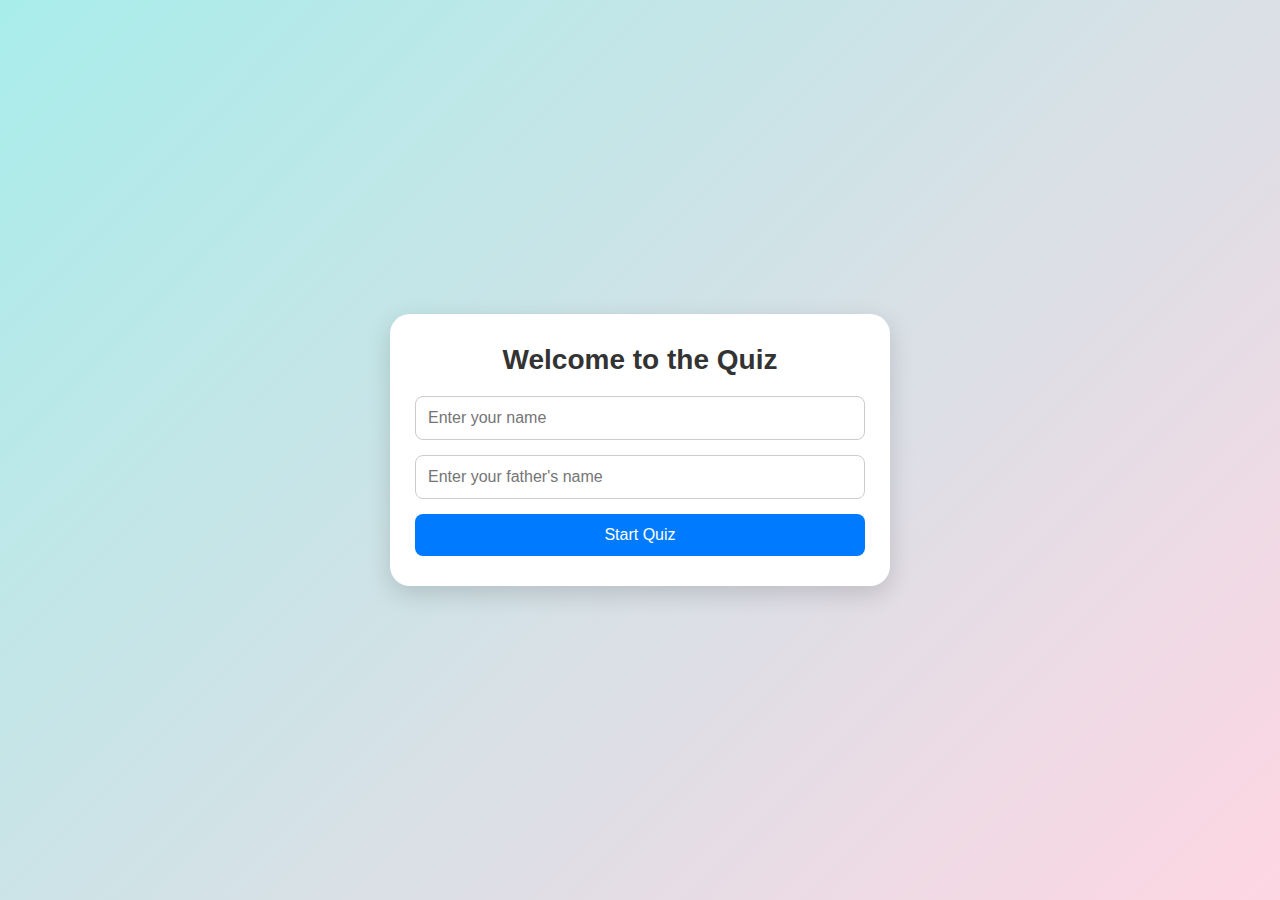
<file: index.html>
<!DOCTYPE html>
<html lang="en">
<head>
  <meta charset="UTF-8">
  <title>Student Login</title>
  <link rel="stylesheet" href="style.css">
</head>
<body>
  <div class="quiz-container">
    <h1>Welcome to the Quiz</h1>
    <form id="loginForm">
      <input type="text" id="studentName" placeholder="Enter your name" required>
      <input type="text" id="fatherName" placeholder="Enter your father's name" required>
      <button type="submit">Start Quiz</button>
    </form>
  </div>

  <script>
    document.getElementById("loginForm").addEventListener("submit", function(e) {
      e.preventDefault();
      const student = document.getElementById("studentName").value;
      const father = document.getElementById("fatherName").value;

      // Save to localStorage
      localStorage.setItem("studentName", student);
      localStorage.setItem("fatherName", father);

      // Redirect to quiz page
      window.location.href = "quiz.html";
    });
  </script>
</body>
</html>
</file>
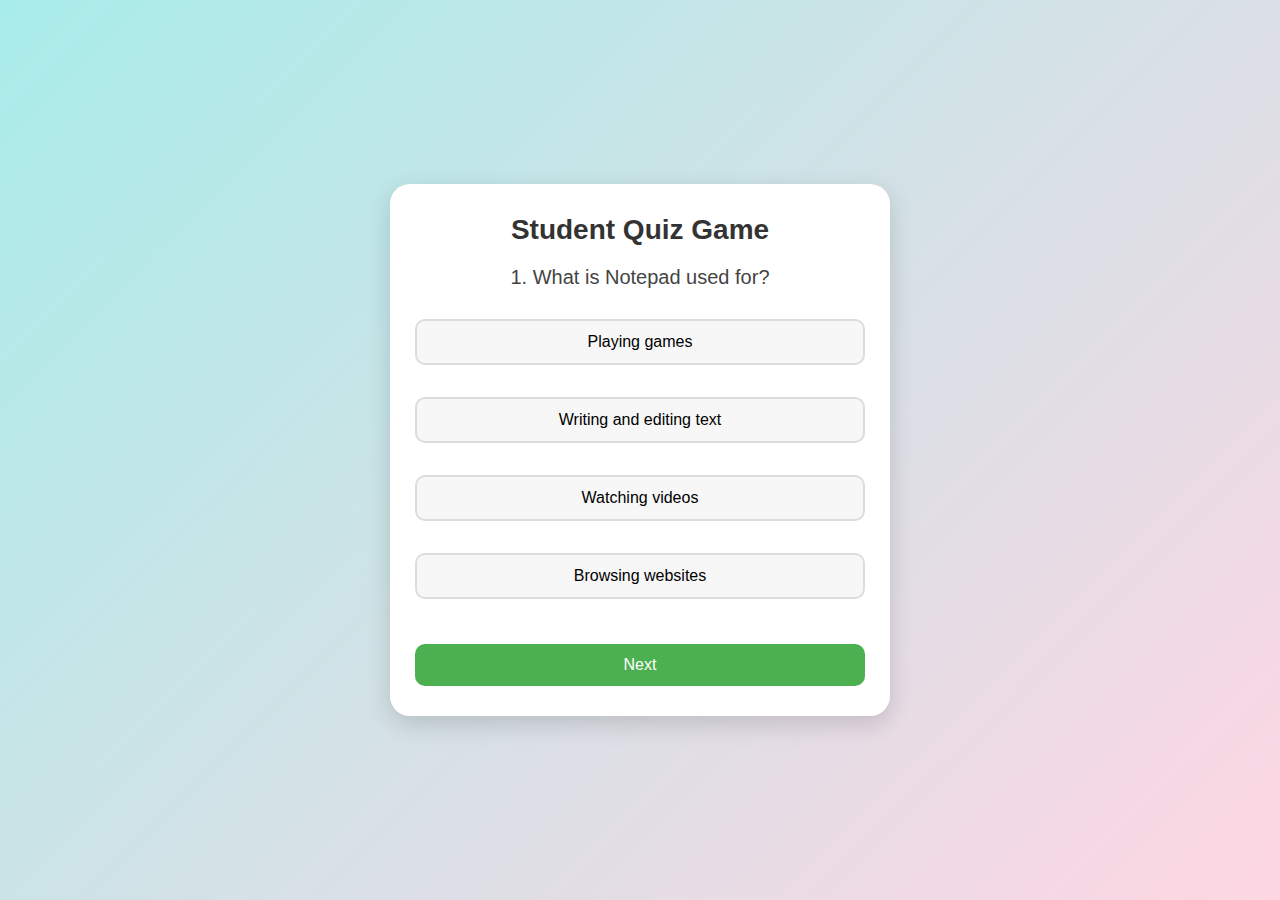
<file: quiz.html>
<!DOCTYPE html>
<html lang="en">
<head>
  <meta charset="UTF-8" />
  <meta name="viewport" content="width=device-width, initial-scale=1.0"/>
  <title>Quiz Game</title>
  <link rel="stylesheet" href="style.css"/>
</head>
<body>
  <div class="quiz-container">
    <!-- Add inside the quiz-container -->

    <h1>Student Quiz Game</h1>
    <div id="quiz">
      <p id="question"></p>
      <div id="options"></div>
      <button id="next-btn">Next</button>
    </div>
    <div id="result" class="hidden">
      <h2>Quiz Completed!</h2>
      <p id="score"></p>
      <button onclick="location.reload()">Play Again</button>
    </div>
  </div>
  <script src="script.js"></script>
</body>
</html>
</file>
<file: style.css>
body {
    font-family: Arial, sans-serif;
    background-color: #f2f2f2;
    display: flex;
    justify-content: center;
    align-items: center;
    height: 100vh;
  }
  
  .quiz-container {
    background: #fff;
    padding: 20px 30px;
    border-radius: 10px;
    width: 400px;
    box-shadow: 0 4px 10px rgba(0, 0, 0, 0.1);
  }
  
  h1 {
    text-align: center;
  }
  
  #question {
    font-size: 18px;
    margin-bottom: 10px;
  }
  
  #options button {
    display: block;
    margin: 10px 0;
    width: 100%;
    padding: 10px;
    border: none;
    background-color: #e0e0e0;
    cursor: pointer;
    border-radius: 5px;
  }
  
  #options button:hover {
    background-color: #d6d6d6;
  }
  
  #next-btn {
    margin-top: 15px;
    width: 100%;
    padding: 10px;
    background-color: #4caf50;
    color: white;
    border: none;
    border-radius: 5px;
    cursor: pointer;
  }
  
  #next-btn:hover {
    background-color: #45a049;
  }
  
  .hidden {
    display: none;
  }
  


  /* Reset some default styles */
* {
    margin: 0;
    padding: 0;
    box-sizing: border-box;
  }
  
  body {
    font-family: 'Segoe UI', Tahoma, Geneva, Verdana, sans-serif;
    background: linear-gradient(135deg, #a8edea, #fed6e3);
    display: flex;
    justify-content: center;
    align-items: center;
    height: 100vh;
  }
  
  .quiz-container {
    background: #ffffff;
    padding: 30px 25px;
    border-radius: 20px;
    width: 100%;
    max-width: 500px;
    box-shadow: 0 8px 24px rgba(0, 0, 0, 0.15);
    text-align: center;
    transition: 0.3s ease;
  }
  
  h1 {
    margin-bottom: 20px;
    color: #333;
    font-size: 28px;
  }
  
  #question {
    font-size: 20px;
    color: #444;
    margin-bottom: 20px;
  }
  
  #options {
    display: flex;
    flex-direction: column;
    gap: 12px;
    margin-bottom: 20px;
  }
  
  #options button {
    padding: 12px 20px;
    font-size: 16px;
    border: 2px solid #ddd;
    border-radius: 10px;
    background-color: #f7f7f7;
    cursor: pointer;
    transition: all 0.3s ease;
  }
  
  #options button:hover {
    background-color: #e0f7fa;
    border-color: #4fc3f7;
    color: #0077b6;
  }
  
  #next-btn {
    background-color: #4caf50;
    color: white;
    font-size: 16px;
    border: none;
    padding: 12px;
    width: 100%;
    border-radius: 10px;
    cursor: pointer;
    transition: background-color 0.3s ease;
  }
  
  #next-btn:hover {
    background-color: #43a047;
  }
  
  #result {
    text-align: center;
  }
  
  #score {
    font-size: 20px;
    margin-bottom: 20px;
    color: #222;
  }
  
  #result button {
    background-color: #2196f3;
    color: white;
    font-size: 16px;
    border: none;
    padding: 12px 20px;
    border-radius: 10px;
    cursor: pointer;
    transition: background-color 0.3s ease;
  }
  
  #result button:hover {
    background-color: #1976d2;
  }
  
  .hidden {
    display: none;
  }
  
  /* Mobile-friendly */
  @media (max-width: 600px) {
    .quiz-container {
      padding: 20px 15px;
      border-radius: 15px;
    }
  
    h1 {
      font-size: 24px;
    }
  
    #question {
      font-size: 18px;
    }
  
    #options button, #next-btn, #result button {
      font-size: 15px;
      padding: 10px;
    }
  }
  


  form {
    display: flex;
    flex-direction: column;
    gap: 15px;
  }
  
  input {
    padding: 12px;
    font-size: 16px;
    border-radius: 8px;
    border: 1px solid #ccc;
    outline: none;
  }
  
  input:focus {
    border-color: #4fc3f7;
    box-shadow: 0 0 5px rgba(79, 195, 247, 0.5);
  }
  
  form button {
    background-color: #007BFF;
    color: white;
    padding: 12px;
    border: none;
    border-radius: 8px;
    cursor: pointer;
    font-size: 16px;
  }
  
  form button:hover {
    background-color: #0056b3;
  }
</file>
